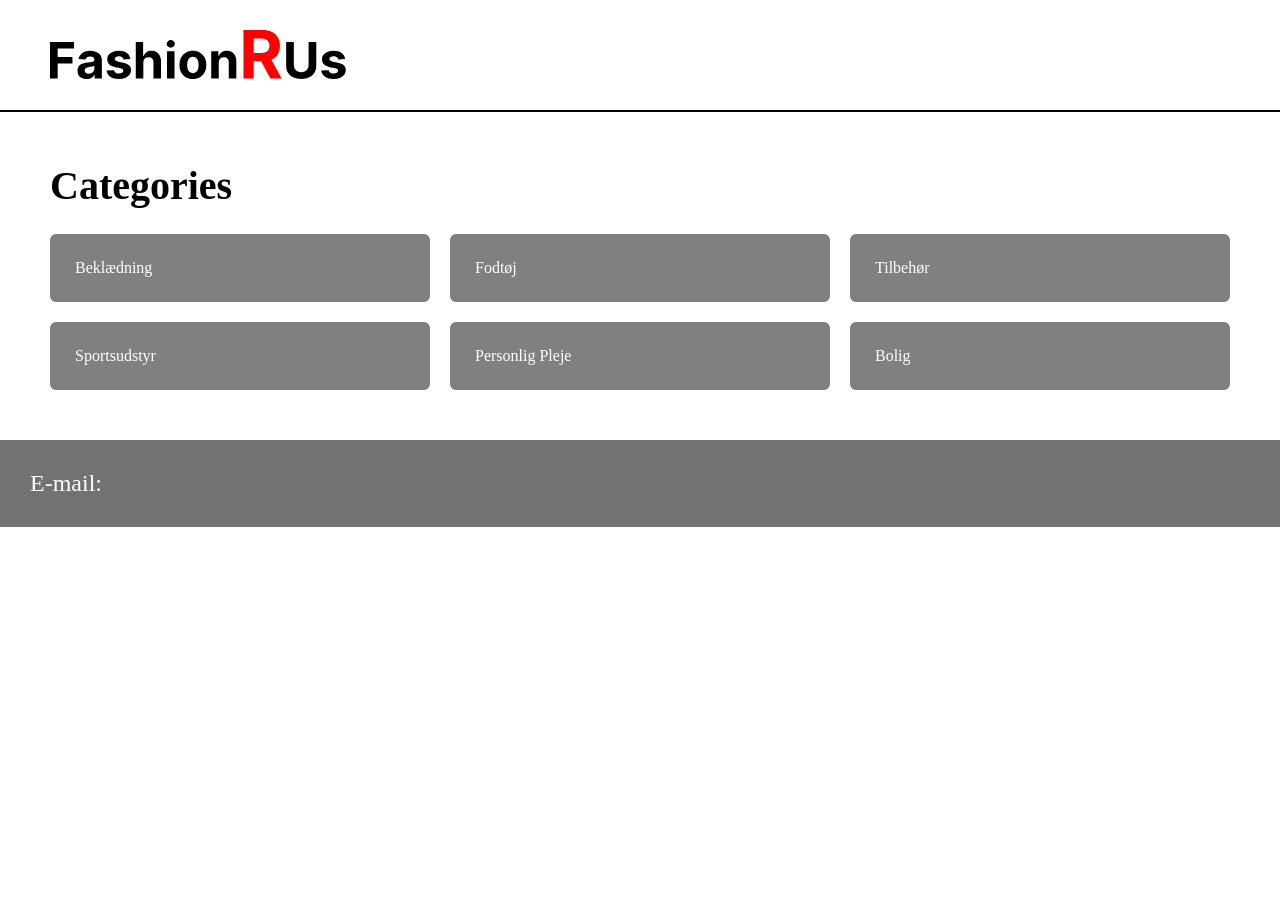
<file: index.html>
<!doctype html>
<html lang="da">
  <head>
    <meta charset="UTF-8" />
    <meta name="viewport" content="width=device-width, initial-scale=1.0" />
    <meta name="robots" content="noindex" />

    <link rel="stylesheet" href="css/style.css" />

    <script src="js/index.js" defer></script>

    <title>Categories</title>
  </head>
  <body>
    <header>
      <img src="img/logo.svg" alt="logo" />
    </header>

    <main>
      <section>
        <h1>Categories</h1>
        <div class="category_list_container">
          <a href="produktliste.html">Beklædning</a>
          <a href="produktliste.html">Fodtøj</a>
          <a href="produktliste.html">Tilbehør</a>
          <a href="produktliste.html">Sportsudstyr</a>
          <a href="produktliste.html">Personlig Pleje</a>
          <a href="produktliste.html">Bolig</a>
        </div>
      </section>
    </main>

    <footer>
      <div>
        <p>E-mail:</p>
      </div>
    </footer>
  </body>
</html>
</file>
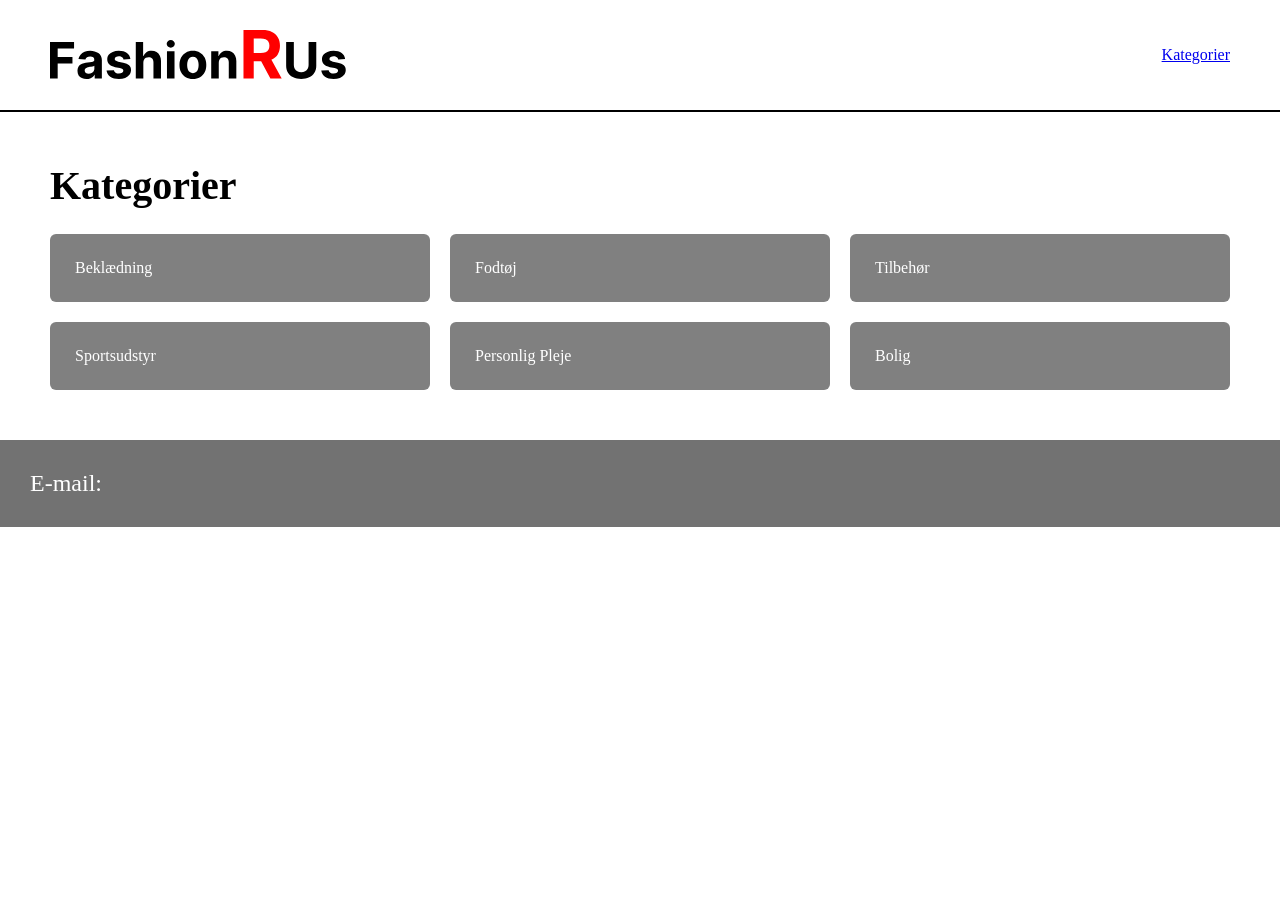
<file: html/index.html>
<!doctype html>
<html lang="da">
  <head>
    <meta charset="UTF-8" />
    <meta name="viewport" content="width=device-width, initial-scale=1.0" />
    <meta name="robots" content="noindex" />

    <link rel="stylesheet" href="/css/style.css" />

    <script src="/js/index.js" defer></script>

    <title>Kategorier</title>
  </head>
  <body>
    <header>
      <img src="/img/logo.svg" alt="logo" />
      <div class="path">
        <a href="index.html">Kategorier</a>
      </div>
    </header>

    <main>
      <section>
        <h1>Kategorier</h1>
        <div class="category_list_container">
          <a href="/html/produktliste.html">Beklædning</a>
          <a href="/html/produktliste.html">Fodtøj</a>
          <a href="/html/produktliste.html">Tilbehør</a>
          <a href="/html/produktliste.html">Sportsudstyr</a>
          <a href="/html/produktliste.html">Personlig Pleje</a>
          <a href="/html/produktliste.html">Bolig</a>
        </div>
      </section>
    </main>

    <footer>
      <div>
        <p>E-mail:</p>
      </div>
    </footer>
  </body>
</html>
</file>
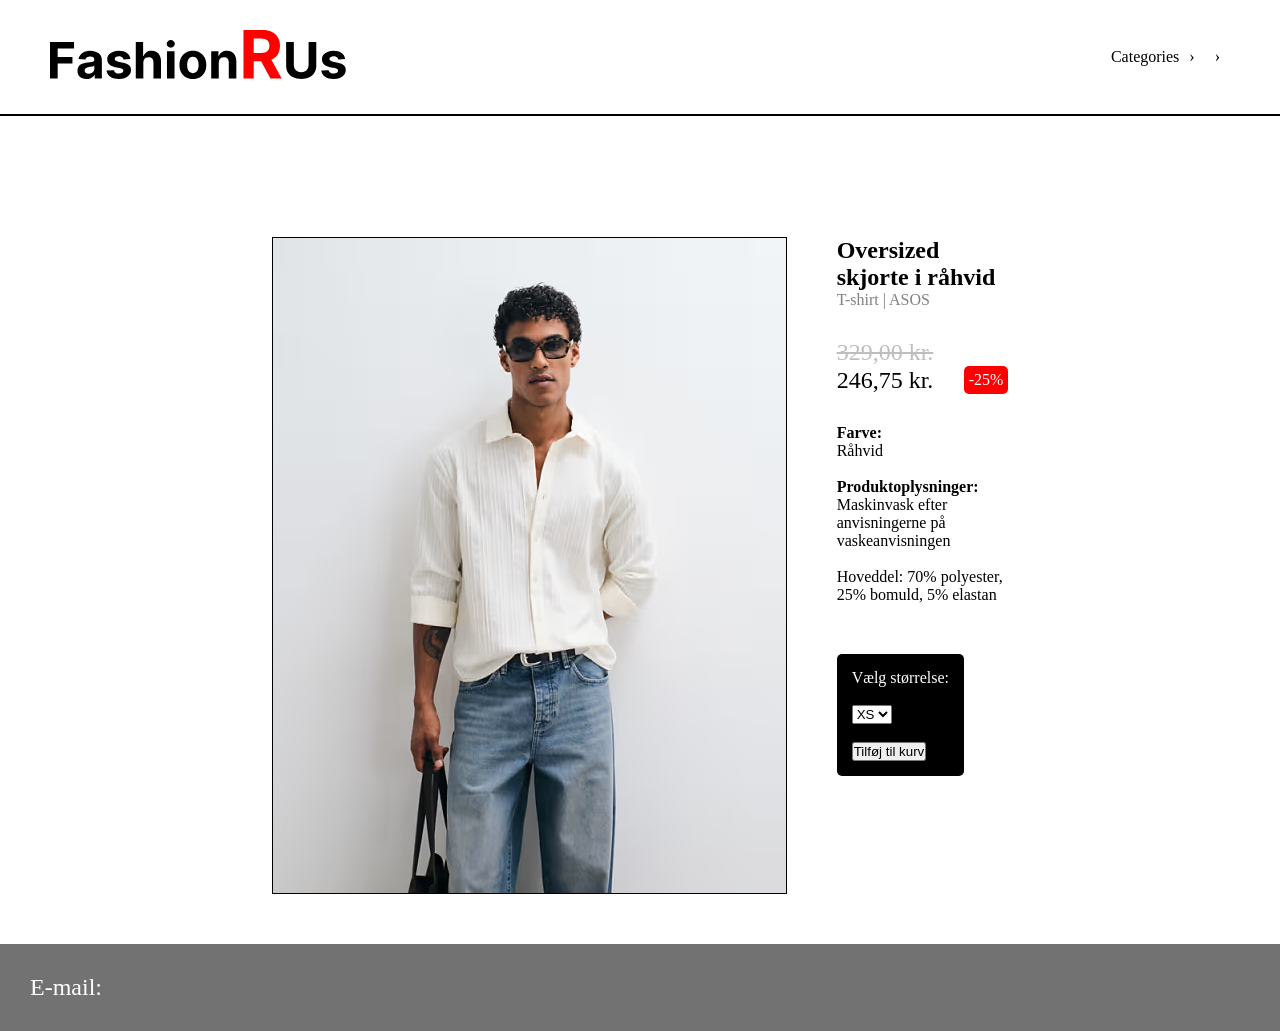
<file: produkt.html>
<!doctype html>
<html lang="da">
  <head>
    <meta charset="UTF-8" />
    <meta name="viewport" content="width=device-width, initial-scale=1.0" />
    <meta name="robots" content="noindex" />

    <link rel="stylesheet" href="css/style.css" />

    <script src="js/produkt.js" defer></script>

    <title>Produkt</title>
  </head>
  <body>
    <header>
      <a href="index.html"><img src="img/logo.svg" alt="logo" /></a>
      <nav class="breadcrumb" aria-label="Brødkrummenavigation">
        <a href="index.html">Categories</a>
        <span>›</span>
        <a href="" class="breadcrumb_category"></a>
        <span>›</span>
        <span class="breadcrumb_product"></span>
      </nav>
    </header>

    <main>
      <section>
        <article class="product_page_container">
          <img
            src="img/outfit2.avif"
            alt="boxy oversized langærmet T-shirt med grafisk print i gul"
          />
          <div class="product_info discount">
            <div>
              <h2>Oversized skjorte i råhvid</h2>
              <p class="articletype_brandname">T-shirt | ASOS</p>
            </div>
            <div>
              <p class="original_price">329,00 kr.</p>
              <div class="new_price">
                <p>246,75 kr.</p>
                <p class="discount_tag">-25%</p>
              </div>
            </div>
            <div class="info">
              <p><b>Farve:</b><br />Råhvid</p>
              <p>
                <br /><b>Produktoplysninger:</b><br />
                Maskinvask efter anvisningerne på vaskeanvisningen<br /><br />
                Hoveddel: 70% polyester, 25% bomuld, 5% elastan
              </p>
            </div>
          </div>
          <div class="size">
            <form action="">
              <label for="size">Vælg størrelse:<br /><br /></label>
              <select name="size" id="size">
                <option value="xs">XS</option>
                <option value="s">S</option>
                <option value="m">M</option>
                <option value="l">L</option>
                <option value="xl">XL</option>
              </select>
              <br /><br />
              <input type="submit" value="Tilføj til kurv" />
            </form>
          </div>
        </article>
      </section>
    </main>

    <footer>
      <div>
        <p>E-mail:</p>
      </div>
    </footer>
  </body>
</html>
</file>
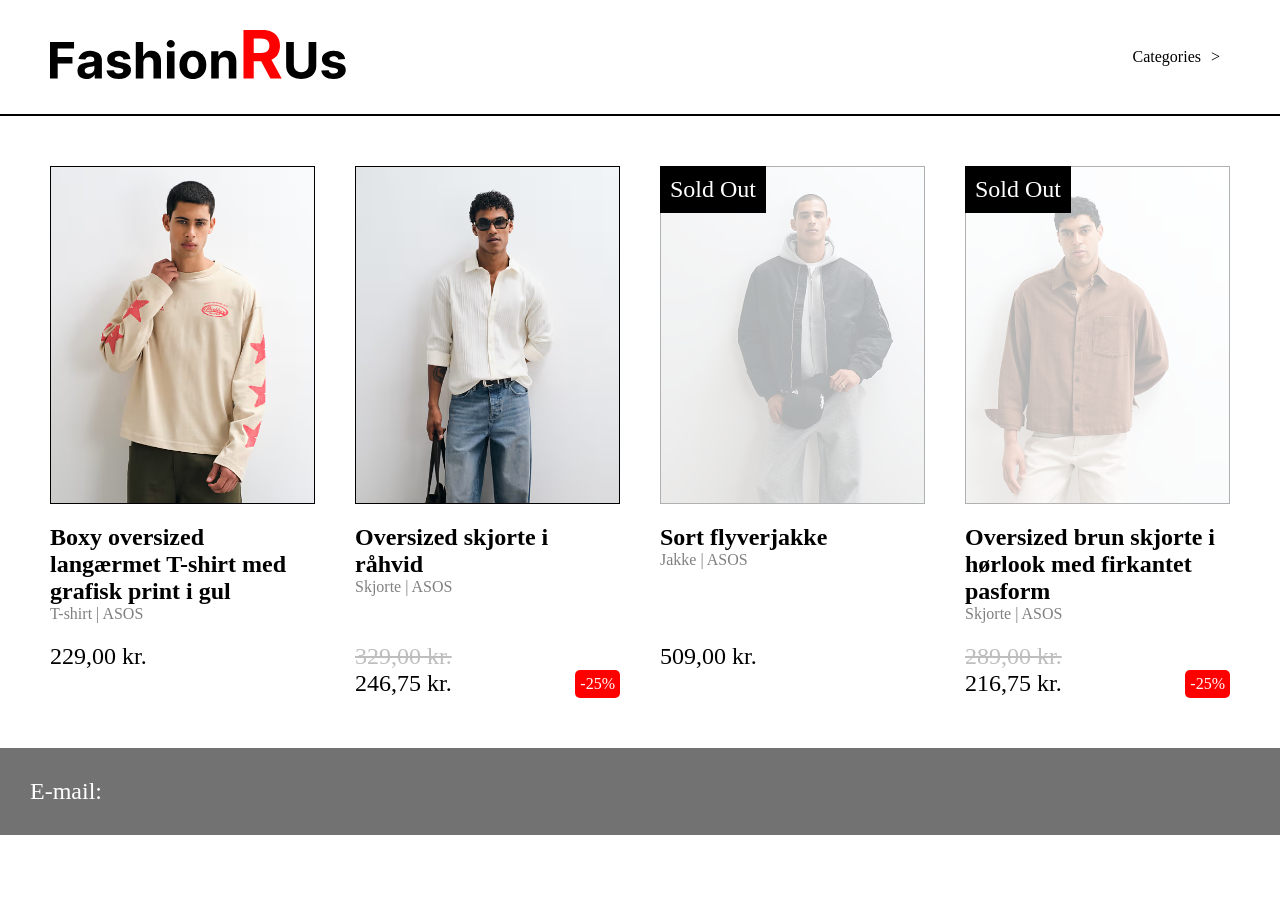
<file: produktliste.html>
<!doctype html>
<html lang="da">
  <head>
    <meta charset="UTF-8" />
    <meta name="viewport" content="width=device-width, initial-scale=1.0" />
    <meta name="robots" content="noindex" />

    <link rel="stylesheet" href="css/style.css" />

    <script src="js/produktliste.js" defer></script>

    <title>Produktliste</title>
  </head>
  <body>
    <header>
      <a href="index.html"><img src="img/logo.svg" alt="logo" /></a>
      <nav class="breadcrumb">
        <a href="index.html">Categories</a>
        <span>></span>
        <span class="breadcrumb_category"></span>
      </nav>
    </header>

    <main>
      <section>
        <h1 class="category">Apparel</h1>

        <div class="product_list_container">
          <article class="product">
            <a href="produkt.html">
              <img
                src="img/outfit.avif"
                alt="boxy oversized langærmet T-shirt med grafisk print i gul"
              />
              <div>
                <h2>
                  Boxy oversized langærmet T-shirt med grafisk print i gul
                </h2>
                <p class="articletype_brandname">T-shirt | ASOS</p>
              </div>
              <div>
                <p class="original_price">229,00 kr.</p>
                <div class="new_price">
                  <p class="discount_tag">-25%</p>
                </div>
              </div>
              <p class="soldout_tag">Sold Out</p>
            </a>
          </article>

          <article class="product discount">
            <a href="produkt.html">
              <img src="img/outfit2.avif" alt="oversized skjorte i råhvid" />
              <div>
                <h2>Oversized skjorte i råhvid</h2>
                <p class="articletype_brandname">Skjorte | ASOS</p>
              </div>
              <div>
                <p class="original_price">329,00 kr.</p>
                <div class="new_price">
                  <p>246,75 kr.</p>
                  <p class="discount_tag">-25%</p>
                </div>
              </div>
              <p class="soldout_tag">Sold Out</p>
            </a>
          </article>

          <article class="product soldout">
            <a href="produkt.html">
              <img src="img/outfit3.avif" alt="sort flyverjakke" />
              <div>
                <h2>Sort flyverjakke</h2>
                <p class="articletype_brandname">Jakke | ASOS</p>
              </div>
              <div>
                <p class="original_price">509,00 kr.</p>
                <div class="new_price">
                  <p class="discount_tag">-25%</p>
                </div>
              </div>
              <p class="soldout_tag">Sold Out</p>
            </a>
          </article>

          <article class="product discount soldout">
            <a href="produkt.html">
              <img
                src="img/outfit4.avif"
                alt="oversized brun skjorte i hørlook med firkantet pasform"
              />
              <div>
                <h2>Oversized brun skjorte i hørlook med firkantet pasform</h2>
                <p class="articletype_brandname">Skjorte | ASOS</p>
              </div>
              <div>
                <p class="original_price">289,00 kr.</p>
                <div class="new_price">
                  <p>216,75 kr.</p>
                  <p class="discount_tag">-25%</p>
                </div>
              </div>
              <p class="soldout_tag">Sold Out</p>
            </a>
          </article>
        </div>
      </section>
    </main>

    <footer>
      <div>
        <p>E-mail:</p>
      </div>
    </footer>
  </body>
</html>
</file>
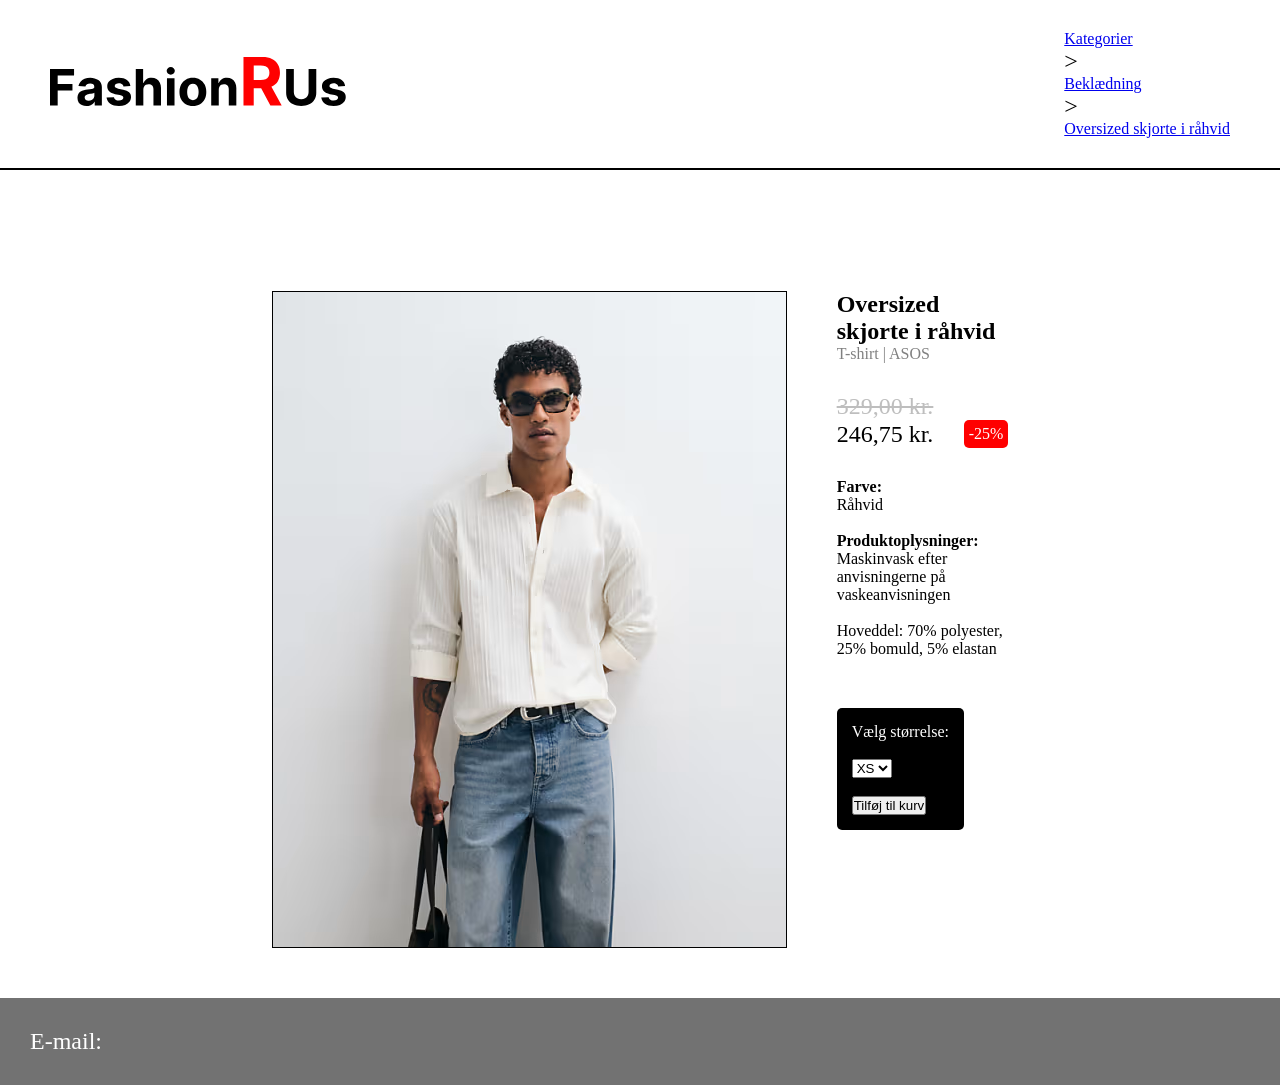
<file: html/produkt.html>
<!doctype html>
<html lang="da">
  <head>
    <meta charset="UTF-8" />
    <meta name="viewport" content="width=device-width, initial-scale=1.0" />
    <meta name="robots" content="noindex" />

    <link rel="stylesheet" href="/css/style.css" />

    <script src="/js/index.js" defer></script>

    <title>Produkt</title>
  </head>
  <body>
    <header>
      <a href="index.html"><img src="/img/logo.svg" alt="logo" /></a>
      <div class="path">
        <a href="index.html">Kategorier</a>
        <p>></p>
        <a href="produktliste.html">Beklædning</a>
        <p>></p>
        <a href="produkt.html">Oversized skjorte i råhvid</a>
      </div>
    </header>

    <main>
      <section>
        <article class="product_page_container">
          <img
            src="/img/outfit2.avif"
            alt="boxy oversized langærmet T-shirt med grafisk print i gul"
          />
          <div class="product_info discount">
            <div>
              <h2>Oversized skjorte i råhvid</h2>
              <p class="articletype_brandname">T-shirt | ASOS</p>
            </div>
            <div>
              <p class="original_price">329,00 kr.</p>
              <div class="new_price">
                <p>246,75 kr.</p>
                <p class="discount_tag">-25%</p>
              </div>
            </div>
            <div class="info">
              <p><b>Farve:</b><br />Råhvid</p>
              <p>
                <br /><b>Produktoplysninger:</b><br />
                Maskinvask efter anvisningerne på vaskeanvisningen<br /><br />
                Hoveddel: 70% polyester, 25% bomuld, 5% elastan
              </p>
            </div>
          </div>
          <div class="size">
            <form action="">
              <label for="size">Vælg størrelse:<br /><br /></label>
              <select name="size" id="size">
                <option value="xs">XS</option>
                <option value="s">S</option>
                <option value="m">M</option>
                <option value="l">L</option>
                <option value="xl">XL</option>
              </select>
              <br /><br />
              <input type="submit" value="Tilføj til kurv" />
            </form>
          </div>
        </article>
      </section>
    </main>

    <footer>
      <div>
        <p>E-mail:</p>
      </div>
    </footer>
  </body>
</html>
</file>
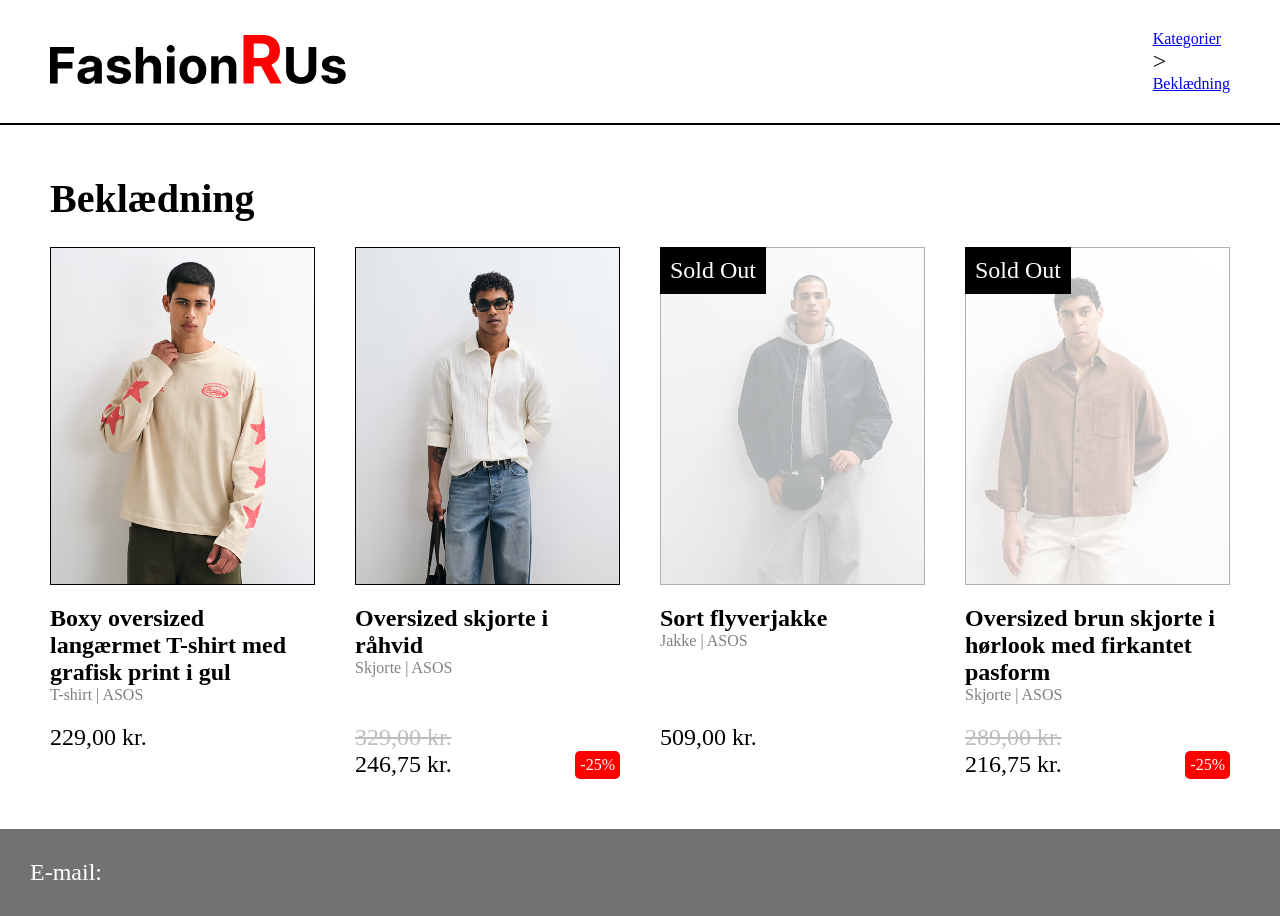
<file: html/produktliste.html>
<!doctype html>
<html lang="da">
  <head>
    <meta charset="UTF-8" />
    <meta name="viewport" content="width=device-width, initial-scale=1.0" />
    <meta name="robots" content="noindex" />

    <link rel="stylesheet" href="/css/style.css" />

    <script src="/js/index.js" defer></script>

    <title>Produktliste</title>
  </head>
  <body>
    <header>
      <a href="index.html"><img src="/img/logo.svg" alt="logo" /></a>
      <div class="path">
        <a href="index.html">Kategorier</a>
        <p>></p>
        <a href="produktliste.html">Beklædning</a>
      </div>
    </header>

    <main>
      <section>
        <h1 class="category">Beklædning</h1>

        <div class="product_list_container">
          <article class="product">
            <a href="/html/produkt.html">
              <img
                src="/img/outfit.avif"
                alt="boxy oversized langærmet T-shirt med grafisk print i gul"
              />
              <div>
                <h2>
                  Boxy oversized langærmet T-shirt med grafisk print i gul
                </h2>
                <p class="articletype_brandname">T-shirt | ASOS</p>
              </div>
              <div>
                <p class="original_price">229,00 kr.</p>
                <div class="new_price">
                  <p class="discount_tag">-25%</p>
                </div>
              </div>
              <p class="soldout_tag">Sold Out</p>
            </a>
          </article>

          <article class="product discount">
            <a href="/html/produkt.html">
              <img src="/img/outfit2.avif" alt="oversized skjorte i råhvid" />
              <div>
                <h2>Oversized skjorte i råhvid</h2>
                <p class="articletype_brandname">Skjorte | ASOS</p>
              </div>
              <div>
                <p class="original_price">329,00 kr.</p>
                <div class="new_price">
                  <p>246,75 kr.</p>
                  <p class="discount_tag">-25%</p>
                </div>
              </div>
              <p class="soldout_tag">Sold Out</p>
            </a>
          </article>

          <article class="product soldout">
            <a href="/html/produkt.html">
              <img src="/img/outfit3.avif" alt="sort flyverjakke" />
              <div>
                <h2>Sort flyverjakke</h2>
                <p class="articletype_brandname">Jakke | ASOS</p>
              </div>
              <div>
                <p class="original_price">509,00 kr.</p>
                <div class="new_price">
                  <p class="discount_tag">-25%</p>
                </div>
              </div>
              <p class="soldout_tag">Sold Out</p>
            </a>
          </article>

          <article class="product discount soldout">
            <a href="/html/produkt.html">
              <img
                src="/img/outfit4.avif"
                alt="oversized brun skjorte i hørlook med firkantet pasform"
              />
              <div>
                <h2>Oversized brun skjorte i hørlook med firkantet pasform</h2>
                <p class="articletype_brandname">Skjorte | ASOS</p>
              </div>
              <div>
                <p class="original_price">289,00 kr.</p>
                <div class="new_price">
                  <p>216,75 kr.</p>
                  <p class="discount_tag">-25%</p>
                </div>
              </div>
              <p class="soldout_tag">Sold Out</p>
            </a>
          </article>
        </div>
      </section>
    </main>

    <footer>
      <div>
        <p>E-mail:</p>
      </div>
    </footer>
  </body>
</html>
</file>
<file: css/style.css>
/********************* RESET *********************/

* {
  margin: 0;
  padding: 0;
  box-sizing: border-box;
}

img {
  max-width: 100%;
}

/******************* HEADER **********************/

header {
  display: flex;
  align-items: center;
  justify-content: space-between;

  border-bottom: solid 2px black;
  padding-block: 30px;
  padding-inline: 50px;
}

header img {
  height: 50px;
  width: auto;
}

.breadcrumb {
  display: flex;
  column-gap: 10px;
}

.breadcrumb a {
  text-decoration: none;
  color: black;
}

.breadcrumb a:hover {
  text-decoration: underline;
}

.breadcrumb p {
  font-size: 1rem;
}

/******************* FOOTER *********************/

footer div {
  background-color: rgb(114, 114, 114);
  color: white;
  padding: 30px;
  margin-top: 50px;
}

/******************* FONTS **********************/

h1 {
  font-size: 2.5rem;
  margin-block: 50px 25px;
}

h2 {
  font-size: 1.25rem;
}

p {
  font-size: 1rem;
}

/******************** INDEX *******************/

section {
  margin-inline: 50px;
}

.category_list_container {
  display: grid;
  grid-template-columns: 1fr;
  gap: 20px;
}

.category_list_container a {
  background-color: grey;
  color: white;
  text-decoration: none;
  width: 100%;

  padding: 25px;
  border-radius: 6px;
}

.category_list_container a:hover {
  background-color: rgb(91, 91, 91);
}

/***************** PRODUKTLISTE ****************/

.product_list_container {
  display: grid;
  grid-template-columns: repeat(auto-fit, minmax(260px, 1fr));
  grid-template-rows: auto auto auto;
  column-gap: 40px;
  row-gap: 20px;
}

.product_list_container article {
  display: grid;
  grid-template-rows: subgrid;
  grid-row: span 3;

  margin-top: 10px;
}

.product_list_container .product a {
  position: relative;
  display: grid;
  grid-template-rows: subgrid;
  grid-row: span 3;
}

.product_list_container a {
  color: black;
  text-decoration: none;
}

.product_list_container .product img {
  border: solid 1px black;
}

.product_list_container .product img:hover {
  filter: opacity(70%);
}

.product_list_container .product h2:hover {
  text-decoration: underline;
}

.product_list_container .articletype_brandname {
  color: #808080;
  font-size: 0.75rem;
}

/***************** SOLD OUT & DISCOUNT *****************/

.soldout_tag {
  visibility: hidden;
  position: absolute;
  top: 0;
  left: 0;
  background-color: black;
  color: white;
  padding: 10px;
}

.soldout img {
  opacity: 30%;
}

.soldout .soldout_tag {
  visibility: visible;
  opacity: 100%;
}

.new_price {
  display: flex;
  justify-content: space-between;
  align-items: center;
}

.price_flex {
  display: flex;
  justify-content: space-between;
  align-items: center;

  margin-bottom: 50px;
}

.discount .original_price {
  text-decoration: line-through;
  opacity: 25%;
}

.discount_tag {
  visibility: hidden;
}

.discount .discount_tag {
  visibility: visible;

  display: block;
  justify-self: end;

  font-size: 1rem;
  background-color: red;
  color: white;
  padding: 5px;
  border-radius: 5px;
}

/***************** PRODUKT SIDE *****************/

.product_page_container {
  display: grid;
  grid-template-columns: auto 123px;
  grid-template-rows: auto auto;

  column-gap: 20px;
  row-gap: 30px;
  margin-top: 20px;
}

.product_page_container img {
  grid-column: 1/-1;
  border: solid 1px black;
}

.product_page_container .articletype_brandname {
  color: grey;
  font-size: 1rem;
}

.product_page_container .size form {
  display: inline-block;
  background-color: black;
  color: white;
  padding: 15px;
  border-radius: 5px;
}

.product_info {
  display: grid;
  grid-template-rows: auto auto 1fr;
  row-gap: 20px;
}

.product_info p {
  font-size: 1.5rem;
}

.info p {
  font-size: 1rem;
}

/******************** DESKTOP *******************/

@media (min-width: 800px) {
  h2 {
    font-size: 1.5rem;
  }

  p {
    font-size: 1.5rem;
  }

  /****************** INDEX *********************/

  .category_list_container {
    grid-template-columns: repeat(3, 1fr);
    gap: 20px;
  }

  /**************** PRODUKTLISTE ****************/

  .product_list_container article {
    margin-top: 0;
  }

  .product_list_container .articletype_brandname {
    font-size: 1rem;
  }

  /****************** PRODUKT SIDE ****************/

  .product_page_container {
    grid-template-columns: 1fr auto 1fr 1fr;
    grid-template-rows: auto 1fr;
    column-gap: 50px;
    row-gap: 50px;

    margin-top: 121px;
  }

  .product_page_container img {
    grid-column: 2 / 3;
    grid-row: 1 / 3;
  }

  .product_page_container .product_info {
    grid-column: 3 / 4;
  }

  .product_page_container .size {
    grid-column: 3 / 4;
  }

  .product_info {
    row-gap: 30px;
  }

  .info p {
    font-size: 1rem;
  }
}
</file>
